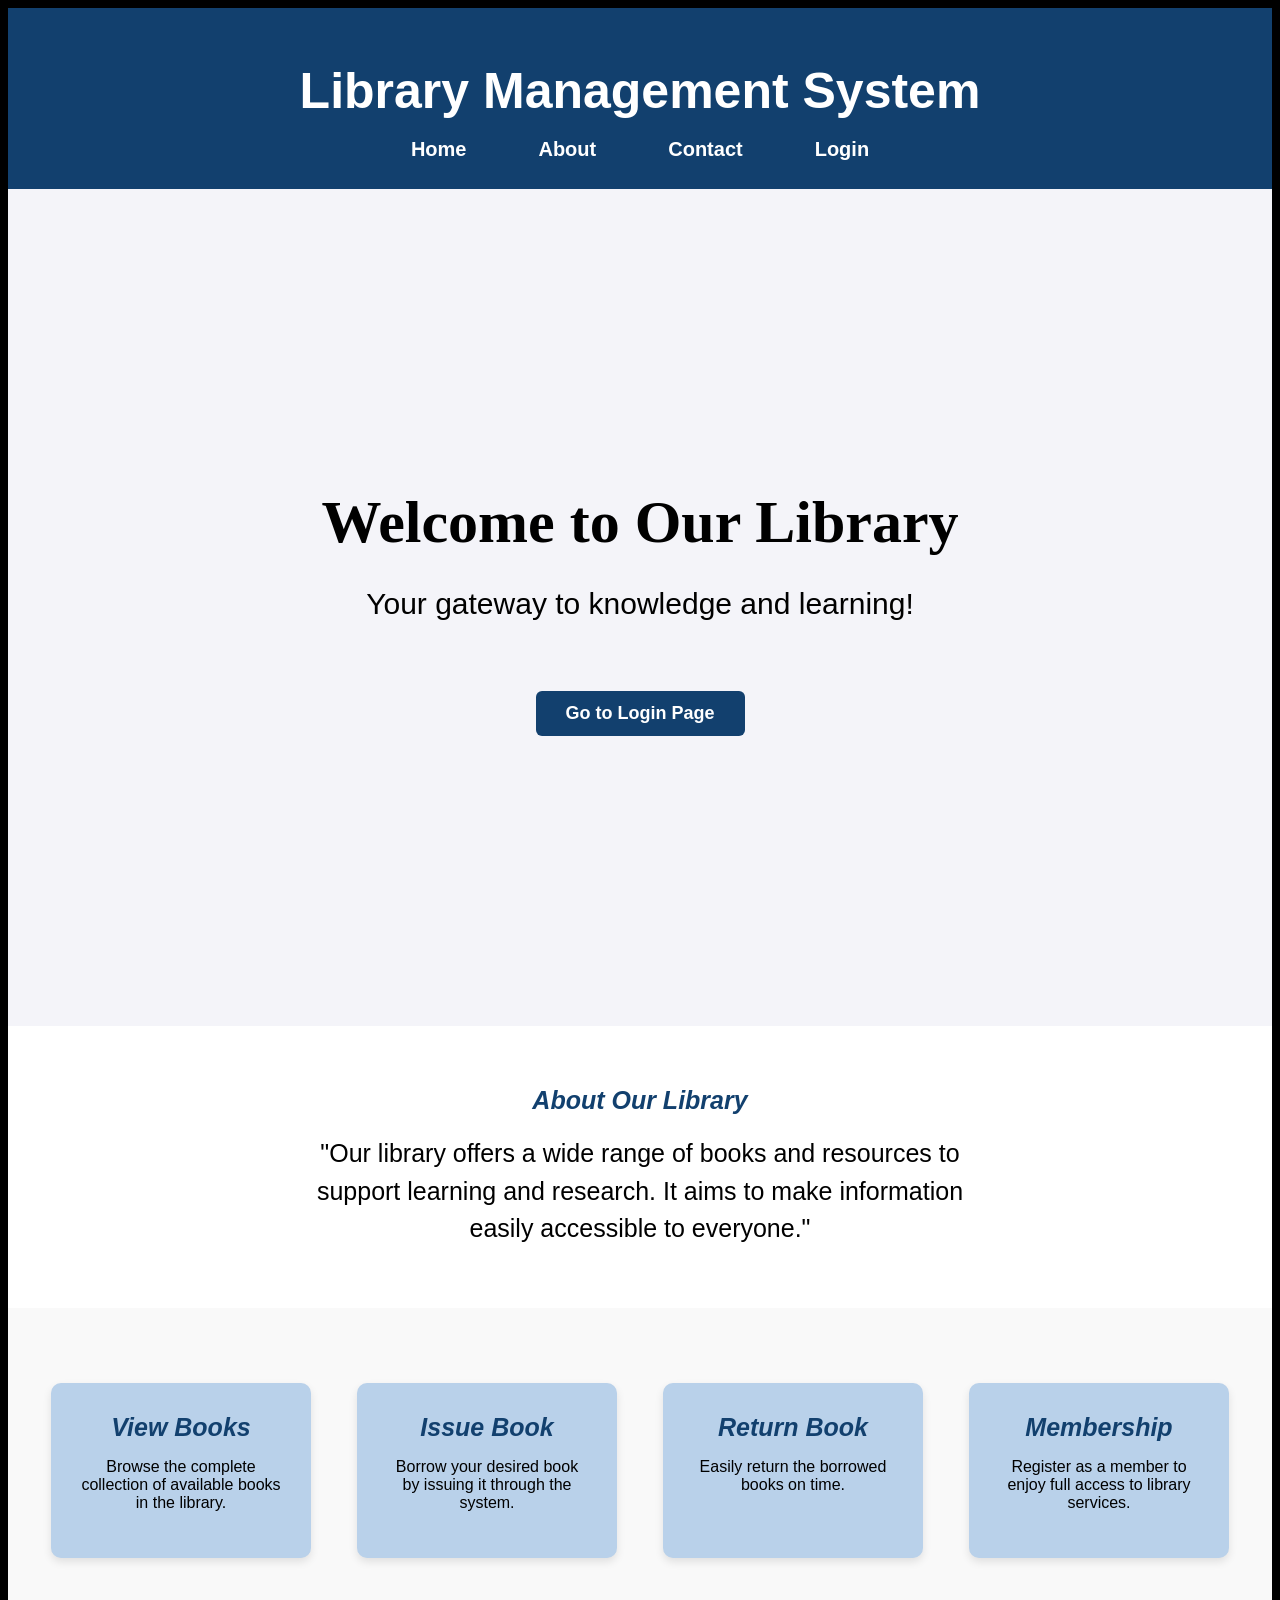
<file: first.html>
<!DOCTYPE html>
<html lang="en">
<head>
    <meta charset="UTF-8">
    <meta name="viewport" content="width=device-width, initial-scale=1.0">
    <title>Library Management System</title>
    <link rel="stylesheet" href="style.css">
    <style>
        body {
            font-family: Arial, sans-serif;
            margin: 0;
            padding: 0;
            background: #f4f4f9;
        }

        /* Header/Navbar */
        header {
            background: #12406e;
            color: white;
            padding: 20px 0;
            text-align: center;
        }

        nav {
            display: flex;
            justify-content: center;
            gap: 40px;
            margin-top: 10px;
        }

        nav a {
            color: white;
            text-decoration: none;
            font-weight: bold;
            font-size: 20px;
            padding: 8px 16px;
            transition: 0.3s;
        }

        nav a:hover {
            background: white;
            color: #12406e;
            border-radius: 5px;
        }

        /* Hero Section */
        .hero {
            text-align: center;
            padding: 250px 20px;
            background: url('https://images.unsplash.com/photo-1503676260728-1c00da094a0b?w=1600') no-repeat center center/cover;
            color: rgb(0, 0, 0);
        }
        .hero h1 {
            font-size: 60px;
            margin-bottom: 20px;
            font-family: Georgia, 'Times New Roman', Times, serif;
        }
        .hero p {
            font-size: 30px;
            color: rgb(0, 0, 0);
        }

        /* About Section */
        .about {
            padding: 60px 20px;
            text-align: center;
            background: #fff;
            font-size: 21px;
        }
        .about h2 {
            margin-bottom: 20px;
            color: #12406e;
        }
        .about p {
            max-width: 700px;
            margin: 0 auto;
            line-height: 1.5;
            font-size: 25px;
        }

        /* Features Section */
        .features {
            display: flex;
            justify-content: space-around;
            flex-wrap: wrap;
            padding: 60px 20px;
            background: #f9f9f9;
        }
        .feature-card {
            background: #b9d1ea;
            padding: 30px;
            margin: 15px;
            width: 200px;
            border-radius: 10px;
            box-shadow: 0 4px 8px rgba(0,0,0,0.1);
            text-align: center;
        }
        .feature-card h2 {
            margin-bottom: 10px;
            color: #12406e;
        }

        /* Login Button */
        .login-btn {
            display: inline-block;
            margin: 40px auto;
            padding: 12px 30px;
            background: #12406e;
            color: white;
            font-size: 18px;
            font-weight: bold;
            border: none;
            border-radius: 6px;
            cursor: pointer;
            transition: 0.3s;
        }
        .login-btn:hover {
            background: darkred;
        }

        /* Footer */
        footer {
            background: #12406e;
            color: white;
            text-align: center;
            padding: 20px 0;
        }
    </style>
</head>
<body>

    <!-- Header / Navbar -->
    <header>
        <h1>Library Management System</h1>
        <nav>
            <a href="#">Home</a>
            <a href="#">About</a>
            <a href="#">Contact</a>
            <a href="second.html">Login</a> <!-- Changed here -->
        </nav>
    </header>

    <!-- Hero Section -->
    <section class="hero">
        <h1>Welcome to Our Library</h1>
        <p>Your gateway to knowledge and learning!</p>
        <!-- Centered Login Button under hero -->
        <button class="login-btn" onclick="window.location.href='second.html'">Go to Login Page</button>
    </section>

    <!-- About Section -->
    <section class="about">
        <h2>About Our Library</h2>
        <p>
           "Our library offers a wide range of books and resources to support learning and research. It aims to make information easily accessible to everyone."
        </p>
    </section>

    <!-- Features Section -->
    <section class="features">
        <div class="feature-card">
            <h2>View Books</h2>
            <p>Browse the complete collection of available books in the library.</p>
        </div>
        <div class="feature-card">
            <h2>Issue Book</h2>
            <p>Borrow your desired book by issuing it through the system.</p>
        </div>
        <div class="feature-card">
            <h2>Return Book</h2>
            <p>Easily return the borrowed books on time.</p>
        </div>
        <div class="feature-card">
            <h2>Membership</h2>
            <p>Register as a member to enjoy full access to library services.</p>
        </div>
    </section>
   
</script>

</body>
</html>
</file>
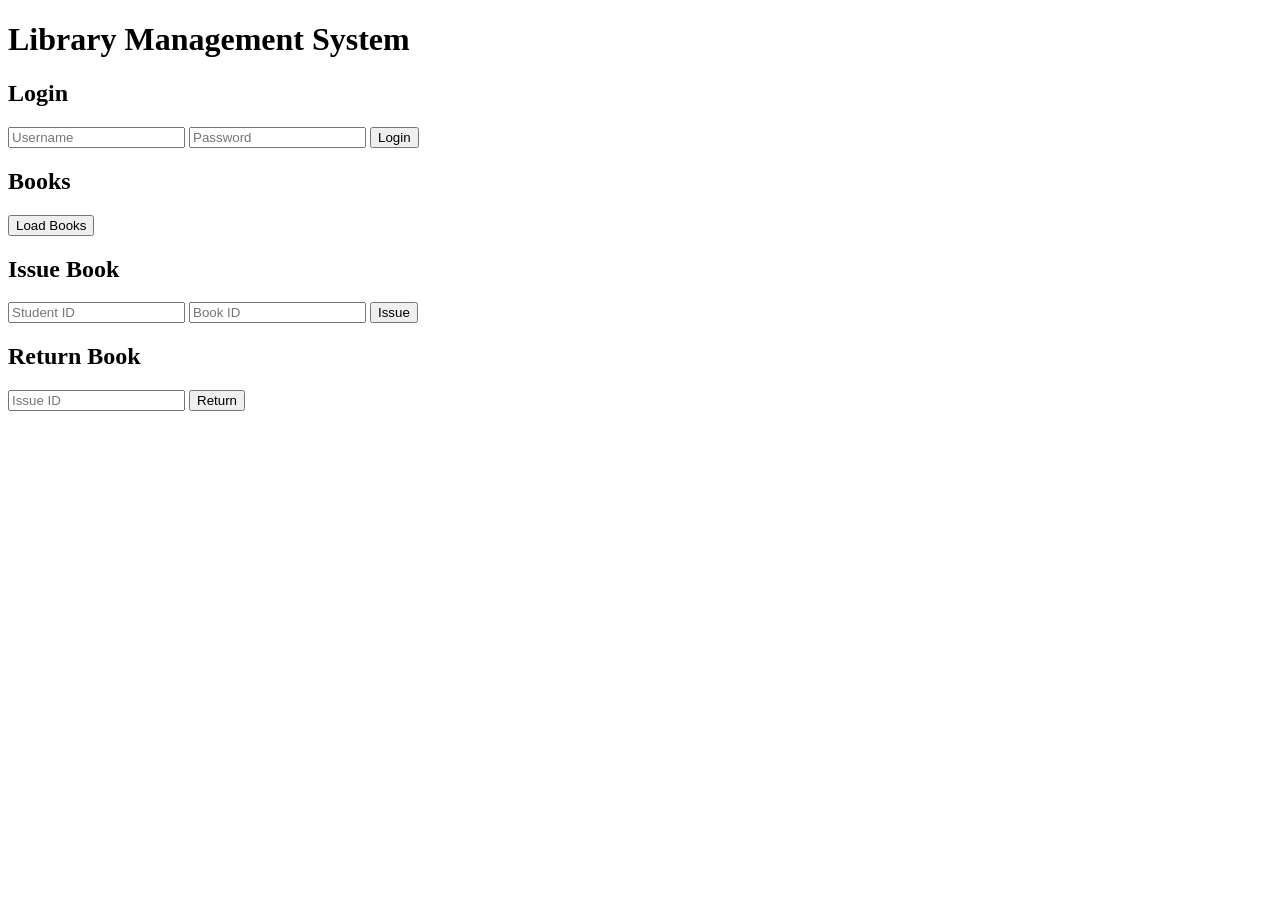
<file: index2.html>
<!DOCTYPE html>
<html lang="en">
<head>
  <meta charset="UTF-8">
  <title>Library Management</title>
</head>
<body>
  <h1>Library Management System</h1>

  <!-- Login Form -->
  <h2>Login</h2>
  <form id="loginForm">
    <input type="text" id="username" placeholder="Username">
    <input type="password" id="password" placeholder="Password">
    <button type="submit">Login</button>
  </form>
  <div id="loginResult"></div>

  <!-- Books List -->
  <h2>Books</h2>
  <button id="loadBooks">Load Books</button>
  <ul id="bookList"></ul>

  <!-- Issue Book -->
  <h2>Issue Book</h2>
  <form id="issueForm">
    <input type="text" id="studentId" placeholder="Student ID">
    <input type="text" id="bookId" placeholder="Book ID">
    <button type="submit">Issue</button>
  </form>
  <div id="issueResult"></div>

  <!-- Return Book -->
  <h2>Return Book</h2>
  <form id="returnForm">
    <input type="text" id="issueId" placeholder="Issue ID">
    <button type="submit">Return</button>
  </form>
  <div id="returnResult"></div>

  <script>
    // Login
    document.getElementById("loginForm").addEventListener("submit", function(e){
      e.preventDefault();
      fetch("http://localhost:5000/auth/login", {
        method: "POST",
        headers: {"Content-Type": "application/json"},
        body: JSON.stringify({
          username: document.getElementById("username").value,
          password: document.getElementById("password").value
        })
      })
      .then(res => res.json())
      .then(data => {
        document.getElementById("loginResult").innerText = data.message;
      });
    });

    // Load Books
    document.getElementById("loadBooks").addEventListener("click", function(){
      fetch("http://localhost:5000/books")
        .then(res => res.json())
        .then(data => {
          let output = "";
          data.forEach(book => {
            output += `<li>${book.title} - ${book.author}</li>`;
          });
          document.getElementById("bookList").innerHTML = output;
        });
    });

    // Issue Book
    document.getElementById("issueForm").addEventListener("submit", function(e){
      e.preventDefault();
      fetch("http://localhost:5000/issue/issue", {
        method: "POST",
        headers: {"Content-Type": "application/json"},
        body: JSON.stringify({
          studentId: document.getElementById("studentId").value,
          bookId: document.getElementById("bookId").value
        })
      })
      .then(res => res.json())
      .then(data => {
        document.getElementById("issueResult").innerText = data.message;
      });
    });

    // Return Book
    document.getElementById("returnForm").addEventListener("submit", function(e){
      e.preventDefault();
      fetch("http://localhost:5000/issue/return", {
        method: "POST",
        headers: {"Content-Type": "application/json"},
        body: JSON.stringify({
          issueId: document.getElementById("issueId").value
        })
      })
      .then(res => res.json())
      .then(data => {
        document.getElementById("returnResult").innerText = data.message;
      });
    });
  </script>
</body>
</html>
</file>
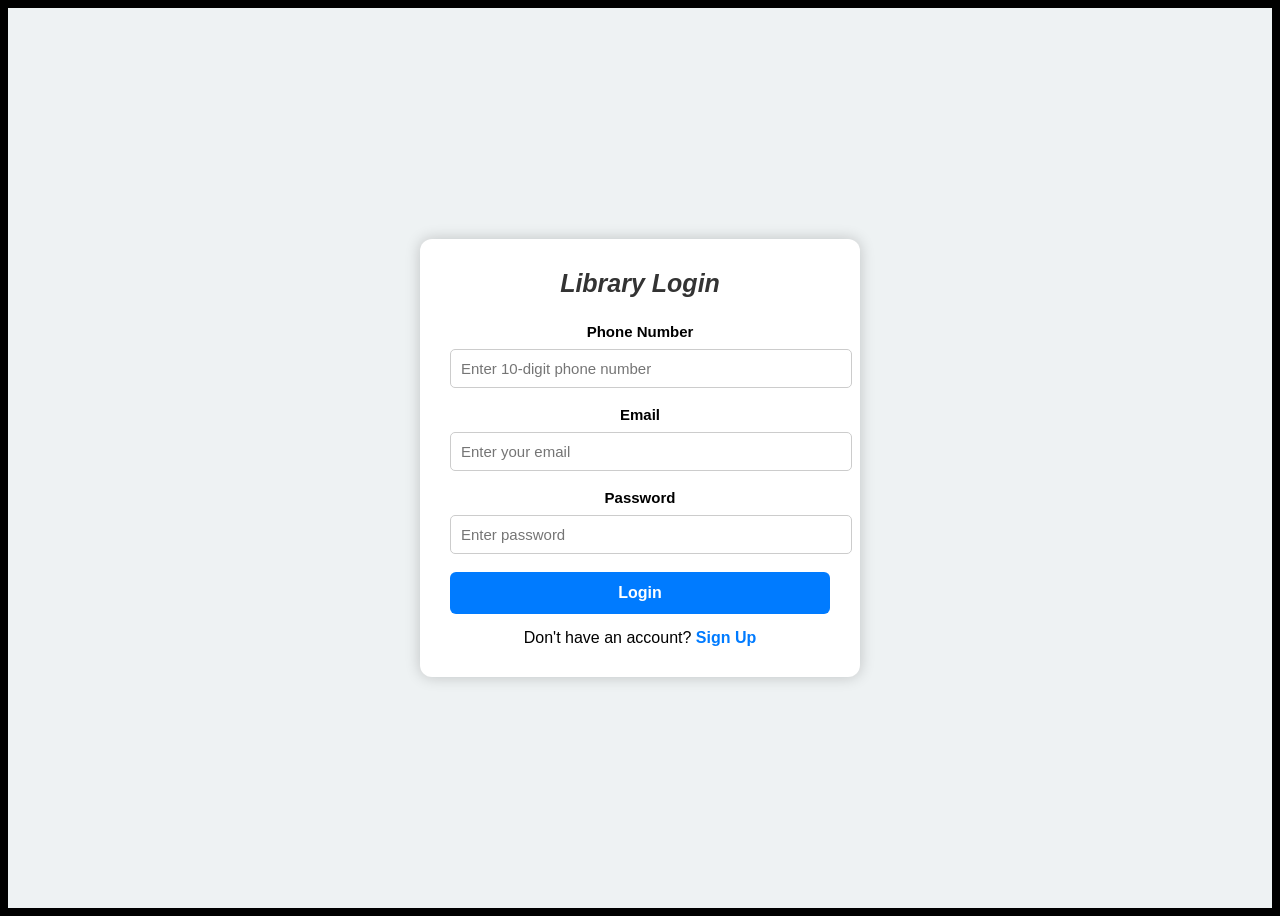
<file: second.html>
<!DOCTYPE html>
<html lang="en">
<head>
    <meta charset="UTF-8">
    <meta name="viewport" content="width=device-width, initial-scale=1.0">
    <title>Library Login</title>
    <script src="https://code.jquery.com/jquery-3.6.0.min.js"></script>
<link rel="stylesheet" href="style.css">
    <style>
        body {
            margin: 0;
            padding: 0;
            background: #eef2f3;
            font-family: Arial, sans-serif;
        }

        .login-box {
            width: 380px;
            background: #fff;
            padding: 30px;
            border-radius: 12px;
            box-shadow: 0 0 15px rgba(0,0,0,0.2);
            margin: 80px auto;
        }

        h2 {
            text-align: center;
            margin-bottom: 25px;
            color: #333;
        }

        label {
            font-size: 15px;
            font-weight: 600;
        }

        input {
            width: 100%;
            padding: 10px;
            margin: 8px 0 18px 0;
            border-radius: 5px;
            border: 1px solid #ccc;
            font-size: 15px;
        }

        button {
            width: 100%;
            padding: 12px;
            border: none;
            border-radius: 6px;
            font-size: 16px;
            background: #007bff;
            color: #fff;
            cursor: pointer;
            font-weight: bold;
        }

        button:hover {
            background: #0056b3;
        }

        .signup-link {
            text-align: center;
            margin-top: 15px;
        }

        .signup-link a {
            color: #007bff;
            text-decoration: none;
            font-weight: bold;
        }
    </style>
</head>

<body>

    <div class="login-box">
        <h2>Library Login</h2>

        <label>Phone Number</label>
        <input type="text" id="phone" placeholder="Enter 10-digit phone number">

        <label>Email</label>
        <input type="email" id="email" placeholder="Enter your email">

        <label>Password</label>
        <input type="password" id="password" placeholder="Enter password">

        <button id="loginBtn">Login</button>

        <div class="signup-link">
            Don't have an account? <a href="signup.html">Sign Up</a>
        </div>
    </div>

    <script>
        $("#loginBtn").click(function () {

            let phone = $("#phone").val().trim();
            let email = $("#email").val().trim();
            let pass = $("#password").val().trim();

            // Phone validation
            if (phone.length !== 10 || !/^[0-9]{10}$/.test(phone)) {
                alert("Phone number must be exactly 10 digits!");
                return;
            }

            if (email === "") {
                alert("Email is required!");
                return;
            }

            if (pass === "") {
                alert("Password is required!");
                return;
            }

            // Successful login
            alert("Login Successful!");

            // Redirect to home page
            window.location.href = "Dashboard.html"; // change to your page
        });
    </script>

</body>
</html>
</file>
<file: style.css>
/* General styling */
body {
  font-family: "Times New Roman", serif;
  margin: 20px;
  padding: 20px;
  text-align: center;
  background: #e0f7f1; /* Pastel blue background */
  border: 8px solid black;
  min-height: 100vh;
  display: flex;
  flex-direction: column;
  justify-content: center;
}

h1 {
  font-size: 50px;
  font-weight: bold;
  margin-bottom: 5px;
}

h2 {
  font-size: 25px;
  margin-top: 0;
  font-style: italic;
}

.section {
  margin: 20px 0;
  font-size: 20px;
}

.footer {
  margin-top: 40px;
  font-size: 20px;
  font-weight: bold;
}

.btn {
  margin-top: 30px;
  padding: 12px 30px;
  font-size: 18px;
  font-weight: bold;
  background: black;
  color: white;
  border: none;
  border-radius: 6px;
  cursor: pointer;
  transition: 0.3s;
}

.btn:hover {
  background: darkred;
}

/* Images responsive */
img {
  max-width: 100%;
  height: auto;
}

/* Responsive design for phones */
@media (max-width: 768px) {
  body {
    margin: 10px;
    padding: 10px;
    border: 4px solid black;
  }
  h1 {
    font-size: 28px;
  }
  h2 {
    font-size: 18px;
  }
  .section {
    font-size: 16px;
  }
  .footer {
    font-size: 14px;
  }
  .btn {
    font-size: 16px;
    padding: 10px 20px;
  }
  img {
    width: 80px; /* logo smaller on phone */
  }
}
</file>
